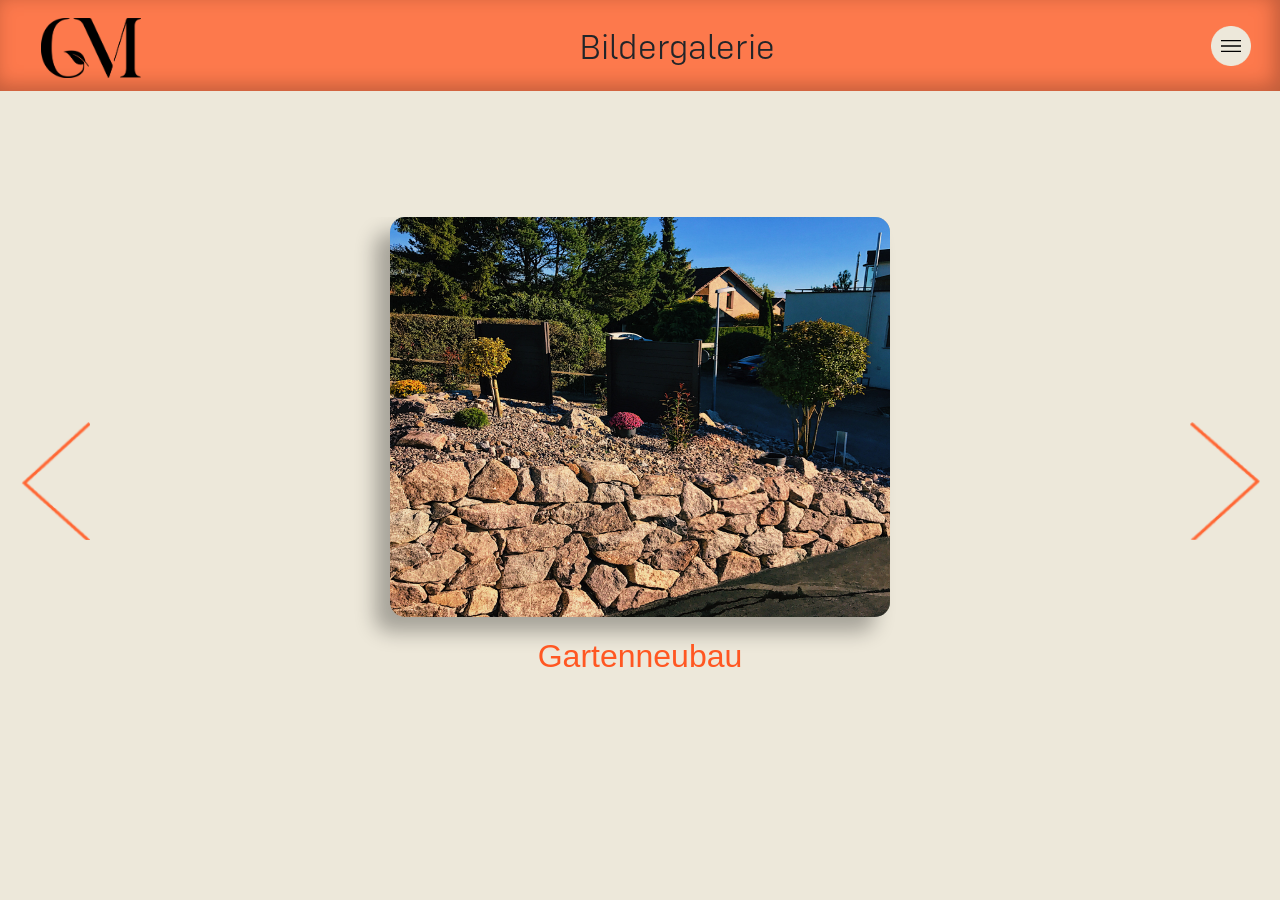
<file: bildergalerie.html>
<!DOCTYPE html>
<html lang="en" dir="ltr">
<head>
<meta charset="utf-8">
<meta name="viewport" content="width=device-width">
<title>Bildergalerie</title>
<link rel="shortcut icon" type="image/png" href="images/favicon.png">
<link href="https://fonts.googleapis.com/css?family=Montserrat&display=swap" rel="stylesheet">
<link href="https://fonts.googleapis.com/css?family=Open+Sans&display=swap" rel="stylesheet">
<script src="https://ajax.googleapis.com/ajax/libs/jquery/3.4.1/jquery.min.js"></script>
<link rel="stylesheet" href="https://stackpath.bootstrapcdn.com/bootstrap/4.3.1/css/bootstrap.min.css" integrity="sha384-ggOyR0iXCbMQv3Xipma34MD+dH/1fQ784/j6cY/iJTQUOhcWr7x9JvoRxT2MZw1T" crossorigin="anonymous">
<link rel="stylesheet" type="text/css" href="slick/slick/slick.css"/>
<link rel="stylesheet" type="text/css" href="slick/slick/slick-theme.css"/>
<script src="https://stackpath.bootstrapcdn.com/bootstrap/4.3.1/js/bootstrap.min.js" integrity="sha384-JjSmVgyd0p3pXB1rRibZUAYoIIy6OrQ6VrjIEaFf/nJGzIxFDsf4x0xIM+B07jRM" crossorigin="anonymous"></script>
<script type="text/javascript" src="slick/slick/slick.min.js"></script>
<link rel="stylesheet" href="styles.css">
<script>
  $(document).ready(function(){

    $('.dropdown-item, #home, #impressum').click(function(){
       $('.navbar-collapse').collapse('hide');
        $('.menu-icon').toggle();
        $('.heading').toggle();
        $(".navbar-toggler").find('span:first').toggleClass("icon-close navbar-toggler-icon");
     });

    $("button[data-toggle=collapse]").on('click', function(){
      $(this).find('span:first').toggleClass("icon-close navbar-toggler-icon");
      $('.menu-icon').toggle();
      $('.heading').toggle();
    });

    $('.gallery-slider').slick({
      dots:false,
      arrows:true,
      nextArrow:'<img src="images/right.png" class="arrow_next">',
      prevArrow:'<img src="images/left.png" class="arrow_prev">',
      infinite: true,
      autoplay: true,
      autoplaySpeed: 4000,
      speed: 900,
      slidesToShow: 1,
      slidesToScroll: 1,
  });

  });
</script>

</head>

<body>

  <header>
    <div class="container-fluid header-section" id="header-section">
      <nav class="navbar fixed-top navbar-light bg-light">
        <div class="navbar-brand">
          <a href="#"><img src="images/nav-icon.png" alt="logo" class="nav-icon"></a>
        <img src="images/menu-icon.png" alt="logo" class="menu-icon">
      </div>
      <span class="heading align-items-center">Bildergalerie</span>

      <button class="navbar-toggler" type="button" data-toggle="collapse" data-target="#menu" aria-controls="menu" aria-expanded="false" aria-label="Toggle navigation">
        <span class="navbar-toggler-icon"></span>
      </button>

      <div class="collapse navbar-collapse" id="menu">

        <ul class="navbar-nav ml-auto mt-2 mt-lg-0 nav-list">
          <li class="nav-item">
            <a class="nav-link" id="home" href="index.html">Home</a>
          </li>
          <li class="nav-item">
            <a class="nav-link" id="home" href="news.html">News</a>
          </li>
          <li class="nav-item">
            <a class="nav-link" href="bildergalerie.html">Bildergalerie</a>
          </li>
          <li class="nav-item">
            <a class="nav-link nav-gallery" href="gartenneubau.html">Gartenneubau</a>
          </li>
          <li class="nav-item">
            <a class="nav-link nav-gallery" href="gartenumanderung.html">Gartenumänderung</a>
          </li>
          <li class="nav-item">
            <a class="nav-link nav-gallery" href="gartenunterhalt.html">Gartenunterhalt</a>
          </li>
          <li class="nav-item">
            <a class="nav-link nav-gallery" href="teich.html">Teich- & Poolbau</a>
          </li>
          <li class="nav-item">
            <a class="nav-link nav-gallery" href="gartenausgestaltung.html">Gartenausgestaltung</a>
          </li>
          <li class="nav-item">
            <a class="nav-link nav-gallery" href="spielplatzbau.html">Spielplatzbau</a>
          </li>
        </ul>
      </div>
    </nav>
  </div>
  </header>

  <main>

    <div class="bildergalerie-main">
      <div class="gallery-slider d-flex align-items-center justify-content-center">
        <div class="gallery-slide d-flex align-items-center justify-content-center">
          <div>
            <a href="gartenneubau.html"><img src="gallery/gartenneubau/gartenneubau5.jpg" alt="" class="slider-img"></a>
            <a href="gartenneubau.html" class="slider-text"> <h2 class="text-slider">Gartenneubau</h2> </a>
          </div>
        </div>
        <div class="gallery-slide d-flex align-items-center justify-content-center">
          <div>
            <a href="gartenumanderung.html"><img src="gallery/gartenumanderung/gartenumänderung9.jpg" alt="" class="slider-img"></a>
            <a href="gartenumanderung.html" class="slider-text"> <h2 class="text-slider">Gartenumänderung</h2> </a>
          </div>
        </div>
        <div class="gallery-slide d-flex align-items-center justify-content-center">
          <div>
            <a href="gartenunterhalt.html"> <img src="gallery/gartenunterhalt/gartenunterhalt1.jpg" alt="" class="slider-img"></a>
            <a href="gartenunterhalt.html" class="slider-text"> <h2 class="text-slider">Gartenunterhalt</h2> </a>
          </div>
        </div>
        <div class="gallery-slide d-flex align-items-center justify-content-center">
          <div>
            <a href="teich.html"><img src="gallery/teich/teich1.jpg" alt="" class="slider-img"></a>
            <a href="teich.html" class="slider-text"> <h2 class="text-slider">Teich- & Poolbau</h2> </a>
          </div>
        </div>
        <div class="gallery-slide d-flex align-items-center justify-content-center">
          <div>
            <a href="gartenausgestaltung.html"><img src="gallery/gartenausgestaltung/gartenausgestaltung1.jpg" alt="" class="slider-img"></a>
            <a href="gartenausgestaltung.html" class="slider-text"> <h2 class="text-slider">Gartenausgestaltung</h2> </a>
          </div>
        </div>
        <div class="gallery-slide d-flex align-items-center justify-content-center">
          <div>
            <a href="spielplatzbau.html"><img src="gallery/spielplatzbau/spielplatzbau8.jpg" alt="" class="slider-img"></a>
            <a href="spielplatzbau.html" class="slider-text"> <h2 class="text-slider">Spielplatzbau</h2> </a>
          </div>
        </div>
      </div>

    </div>
  </main>

  </body>
</html>
</file>
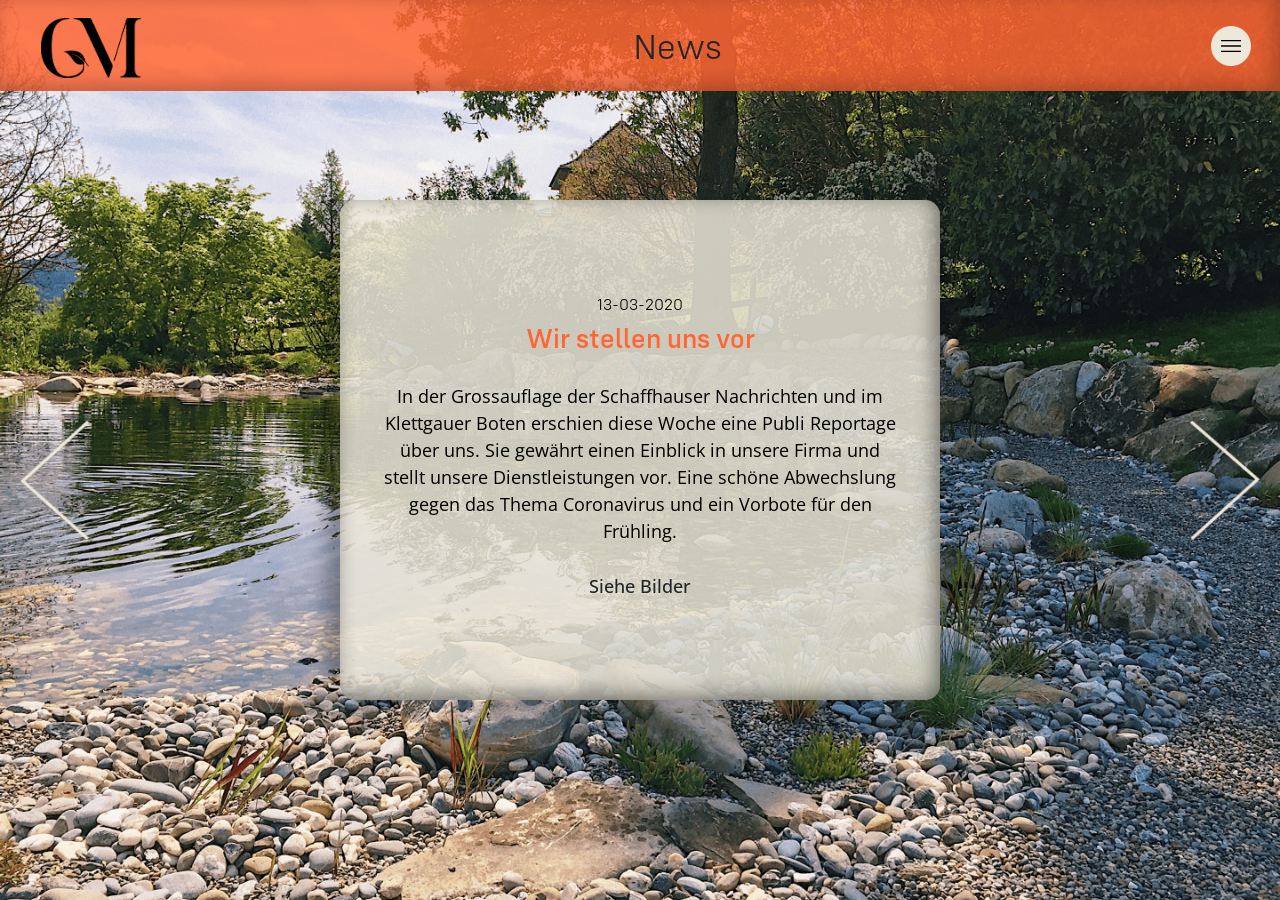
<file: news.html>
<!DOCTYPE html>
<html lang="en" dir="ltr">
<head>
<meta charset="utf-8">
<meta name="viewport" content="width=device-width">
<title>News</title>
<link rel="shortcut icon" type="image/png" href="images/favicon.png">
<link href="https://fonts.googleapis.com/css?family=Montserrat&display=swap" rel="stylesheet">
<link href="https://fonts.googleapis.com/css?family=Open+Sans&display=swap" rel="stylesheet">
<script src="https://ajax.googleapis.com/ajax/libs/jquery/3.4.1/jquery.min.js"></script>
<link rel="stylesheet" href="https://stackpath.bootstrapcdn.com/bootstrap/4.3.1/css/bootstrap.min.css" integrity="sha384-ggOyR0iXCbMQv3Xipma34MD+dH/1fQ784/j6cY/iJTQUOhcWr7x9JvoRxT2MZw1T" crossorigin="anonymous">
<link rel="stylesheet" type="text/css" href="slick/slick/slick.css"/>
<link rel="stylesheet" type="text/css" href="slick/slick/slick-theme.css"/>
<script src="https://stackpath.bootstrapcdn.com/bootstrap/4.3.1/js/bootstrap.min.js" integrity="sha384-JjSmVgyd0p3pXB1rRibZUAYoIIy6OrQ6VrjIEaFf/nJGzIxFDsf4x0xIM+B07jRM" crossorigin="anonymous"></script>
<script type="text/javascript" src="slick/slick/slick.min.js"></script>
<link rel="stylesheet" href="styles.css">
<script>
  $(document).ready(function(){

    $('.dropdown-item, #home, #impressum').click(function(){
       $('.navbar-collapse').collapse('hide');
        $('.menu-icon').toggle();
        $('.heading').toggle();
        $(".navbar-toggler").find('span:first').toggleClass("icon-close navbar-toggler-icon");
     });

    $("button[data-toggle=collapse]").on('click', function(){
      $(this).find('span:first').toggleClass("icon-close navbar-toggler-icon");
      $('.menu-icon').toggle();
      $('.heading').toggle();
    });

    $('.news-slider').slick({
      dots:false,
      arrows:true,
      nextArrow:'<img src="images/next.png" class="arrow_next">',
      prevArrow:'<img src="images/prev.png" class="arrow_prev">',
      infinite: true,
      autoplay: true,
      autoplaySpeed: 5000,
      speed: 900,
      slidesToShow: 1,
      slidesToScroll: 1,
  });

  });
</script>

</head>

<body>

  <header>
    <div class="container-fluid header-section" id="header-section">
      <nav class="navbar fixed-top navbar-light bg-light">
        <div class="navbar-brand">
          <a href="#"><img src="images/nav-icon.png" alt="logo" class="nav-icon"></a>
        <img src="images/menu-icon.png" alt="logo" class="menu-icon">
      </div>
      <span class="heading align-items-center">News</span>

      <button class="navbar-toggler" type="button" data-toggle="collapse" data-target="#menu" aria-controls="menu" aria-expanded="false" aria-label="Toggle navigation">
        <span class="navbar-toggler-icon"></span>
      </button>

      <div class="collapse navbar-collapse" id="menu">

        <ul class="navbar-nav ml-auto mt-2 mt-lg-0 nav-list">
          <li class="nav-item">
            <a class="nav-link" id="home" href="index.html">Home</a>
          </li>
          <li class="nav-item">
            <a class="nav-link" id="home" href="news.html">News</a>
          </li>
          <li class="nav-item">
            <a class="nav-link" href="bildergalerie.html">Bildergalerie</a>
          </li>
          <li class="nav-item">
            <a class="nav-link nav-gallery" href="gartenneubau.html">Gartenneubau</a>
          </li>
          <li class="nav-item">
            <a class="nav-link nav-gallery" href="gartenumanderung.html">Gartenumänderung</a>
          </li>
          <li class="nav-item">
            <a class="nav-link nav-gallery" href="gartenunterhalt.html">Gartenunterhalt</a>
          </li>
          <li class="nav-item">
            <a class="nav-link nav-gallery" href="teich.html">Teich- & Poolbau</a>
          </li>
          <li class="nav-item">
            <a class="nav-link nav-gallery" href="gartenausgestaltung.html">Gartenausgestaltung</a>
          </li>
          <li class="nav-item">
            <a class="nav-link nav-gallery" href="spielplatzbau.html">Spielplatzbau</a>
          </li>
        </ul>
      </div>
    </nav>
  </div>
  </header>

  <main>

    <div class="news-main">

      <div class="news-slider d-flex align-items-center justify-content-center">

        <!-- <div class="d-flex align-items-center justify-content-center">
          <div class="flip-card-4">
            <div class="flip-card-inner">
              <div class="flip-card-front d-flex align-items-center justify-content-center">
                <div>
                  <h1 class="news-date">30-03-2020</h1>
                  <h1 class="card-title">WIR SUCHEN DICH!</h1>
                  <p class="card-para service-para">Du gestaltest gern etwas neues? Du hast Freude in der Natur und in schönen Gärten zu arbeiten? Du siehst am Abend gerne was du am Tag geleistet hast? Du bist bereit unsere Kundschaft zu begeistern? Du bist offen und freundlich? Dann suchen wir DICH! Wir suchen motivierte Berufsfachleute aus der Grünen Branche. Ob Kundengärtner, Hilfsgärtner, Landschaftsgärtner oder Junggärtner. Wir bieten attraktive Anstellungsbedingungen mit diversen Benefits. Kontaktiere uns hier:</p>
                  <a href="index.html#contact_form" class="mail"> <h4 class="card-para">Zum Anfrageformular</h4> </a>
                </div>
              </div>
            </div>
          </div>
        </div> -->

        <div class="d-flex align-items-center justify-content-center">
          <div class="flip-card-4">
            <div class="flip-card-inner">
              <div class="flip-card-front d-flex align-items-center justify-content-center">
                <div>
                  <h1 class="news-date">13-03-2020</h1>
                  <h1 class="card-title">Wir stellen uns vor</h1>
                  <p class="card-para service-para">In der Grossauflage der Schaffhauser Nachrichten und im Klettgauer Boten erschien diese Woche eine Publi Reportage über uns. Sie gewährt einen Einblick in unsere Firma und stellt unsere Dienstleistungen vor. Eine schöne Abwechslung gegen das Thema Coronavirus und ein Vorbote für den Frühling.</p>
                  <a href="article-news.html" class="mail"> <h4 class="card-para">Siehe Bilder</h4> </a>
                </div>
              </div>
            </div>
          </div>
        </div>

        <div class="d-flex align-items-center justify-content-center">
          <div class="flip-card-4">
            <div class="flip-card-inner">
              <div class="flip-card-front d-flex align-items-center justify-content-center">
                <div>
                  <h1 class="news-date">01-03-2020</h1>
                  <h1 class="card-title">Neue Mitarbeiter</h1>
                  <p class="card-para service-para">Wir heissen Alexander Graf und Fabrizio Nigro herzlich Willkommen in unserem Team. Wir freuen uns sie zu unserem Team zählen zu dürfen und wünschen beiden einen guten Start.</p>
                  <a href="team-news.html" class="mail"> <h4 class="card-para">Siehe Bilder</h4> </a>
                </div>
              </div>
            </div>
          </div>
        </div>

        <div class="d-flex align-items-center justify-content-center">
          <div class="flip-card-4">
            <div class="flip-card-inner">
              <div class="flip-card-front d-flex align-items-center justify-content-center">
                <div>
                  <h1 class="news-date">02-02-2020</h1>
                  <h1 class="card-title">Neues Design</h1>
                  <p class="card-para service-para">Aus Hablützel Gartenbau wird Gartenmanufactur AG. Neue Firma heisst auch neues Design. Wir sind stolz Ihnen unseren neuen Firmenauftritt präsentieren zu dürfen. Ein herzliches Dankeschön geht an die Firma Eclipse Studios und Riglin Beschriftungen in Schaffhausen und an alle kreativen Köpfe die ihren Teil zu diesem tollen Resultat beigetragen haben.</p>
                  <a href="second-news.html" class="mail"> <h4 class="card-para">Siehe Bilder</h4> </a>
                </div>
              </div>
            </div>
          </div>
        </div>

        <div class="d-flex align-items-center justify-content-center">
          <div class="flip-card-4">
            <div class="flip-card-inner">
              <div class="flip-card-front d-flex align-items-center justify-content-center">
                <div>
                  <h1 class="news-date">02-02-2020</h1>
                  <h1 class="card-title">Operative Tätigkeit</h1>
                  <p class="card-para service-para">Es ist soweit! Die Gartenmanufactur AG startet ab 02.02.2020 Ihre operative Tätigkeit. Wir freuen uns auf viele schöne Gärten, langjährige Kundenbeziehungen und alle Ideen und Projekte die wir zusammen mit Ihnen umsetzen dürfen.</p>
                  <a href="first-news.html" class="mail"> <h4 class="card-para">Siehe Bilder</h4> </a>
                </div>
              </div>
            </div>
          </div>
        </div>



      </div>
    </div>
  </main>

  </body>
</html>
</file>
<file: styles.css>
@font-face {
  font-family: config;
  src: url('fonts/config-medium.otf');
}
@font-face {
  font-family: config-light;
  src: url('fonts/config-light.otf');
}
body{
  padding: 0;
  margin: 0;
  overflow-x: hidden;
}
.container-fluid{
  padding-left: 0px;
  padding-right: 0px;
}
.col, .col-lg-4{
  padding-left: 0;
  padding-right: 0;
}
.row{
  margin-left: 0;
  margin-right: 0;
}

/* Nav Bar */

.bg-light {
  background-color:rgba(255, 102, 51, 0.85)!important;
  box-shadow: -30px -30px 20px rgba(0, 0, 0, 0.4), inset -5px -5px 20px rgba(0, 0, 0, 0.25);
}
.nav-icon{
  width: 100px;
  height: 60px;
}
.menu-icon{
  display: none;
  width: 150px;
  height: 90px;
  position: relative;
  left: -100px;
  z-index: 9998;
}
.nav-list{
  height: 100vh;
  padding-top: 8%;
}
#menu{
  background-color: #EDE8DA;
  position: absolute;
  z-index: 9997;
  top: 0;
  left: 0;
  width: 100%;
}
.navbar-light .navbar-toggler-icon {
  background-image: url('images/menu.png');
  width: 40px;
  height: 40px;
}
.navbar-light .icon-close {
  background-image: url('images/close.png');
  width: 40px;
  height: 40px;
  display: inline-block;
  vertical-align: middle;
  content: "X";
  color: orange;
  background-size: 100% 100%;
  z-index: 9998;
}
.navbar-light .navbar-nav .nav-link {
  text-align: center;
  font-family: 'config';
  font-style: normal;
  font-weight: bold;
  color: black;
  font-size: 2.4em;
}
.navbar-light .navbar-nav .nav-link:focus, .navbar-light .navbar-nav .nav-link:hover {
  color: rgb(255, 69, 0);
  outline: 0;
}
.navbar-light .navbar-brand {
    padding-left: 2%;
    padding-top: 10px;
}
.navbar-light .navbar-toggler{
  color: transparent;
  border-color: transparent;
  outline: none;
  z-index: 9999
}
.navbar-nav .dropdown-menu{
  text-align: center;
  font-size: 18px;
  outline: none;
  background-color: #EDE8DA;
  border: 1px solid transparent;
}
.dropdown-item{
  font-family: 'config-light';
  font-size: 20px;
}
.dropdown-item:hover{
   color: rgb(255, 69, 0);
   background-color: #EDE8DA;
   outline: 0;
}
.nav-link.dropdown-toggle.services{
  padding-bottom: 0;
}
.nav-link.dropdown-toggle.uber{
  padding-bottom: 0;
}
.dropdown-menu{
  padding: 0;
  margin: 0;
}
.dropdown-item{
  padding: 0;
}

/* Header Section */

#header-section{
  max-width: auto;
  padding-left: 0px;
  padding-right: 0px;
}
.heading{
  font-family: 'config-light';
  font-style: normal;
  font-weight: 300;
  font-size: 36px;
}
.first{
  background-image: url('images/home.jpg');
  height: 100vh;
  background-position: center;
  background-size: cover;
}
.second{
  background-image: url('images/home2.jpg');
  height: 100vh;
  background-position: center;
  background-size: cover;
}
.third{
  background-image: url('images/home3.jpg');
  height: 100vh;
  background-position: center;
  background-size: cover;
}
 .flip-card{
  perspective: 1000px;
  outline: none;
  width: 425px;
  height: 440px;
  -webkit-perspective: 1000px;
  -o-perspective: 1000px;
  -moz-perspective: 1000px;
}
.flipCard{
  width: 500px;
  height: 450px;
  perspective: 1000px;
  outline: none;
  background: transparent;
  z-index: 99;
  left: 170px;
  position: absolute;
  -webkit-perspective: 1000px;
  -o-perspective: 1000px;
  -moz-perspective: 1000px;
}
.flip-card-inner {
  position: relative;
  width: 100%;
  height: inherit;
  text-align: center;
  transition: transform 0.8s;
  transform-style: preserve-3d;
  -webkit-transform-style: preserve-3d;
  -webkit-transition: -webkit-transform 0.8s;
  -o-transform-style: preserve-3d;
  -o-transition: -o-transform 0.8s;
  -moz-transform-style: preserve-3d;
  -moz-transition: -moz-transform 0.8s;
}
.flip-card:hover .flip-card-inner {
  transform: rotateY(180deg);
  -webkit-transform: rotateY(180deg);
  -moz-transform: rotateY(180deg);
}
.flipCard:hover .flip-card-inner {
  transform: rotateY(180deg);
  -webkit-transform: rotateY(180deg);
  -moz-transform: rotateY(180deg);
}
.flip-card-2:hover .flip-card-inner {
  transform: rotateY(180deg);
  -webkit-transform: rotateY(180deg);
  -moz-transform: rotateY(180deg);
}
.flipCard-front, .flipCard-back {
  background-color: rgba(237, 232, 218, 0.85);
  box-shadow: -15px -15px 20px rgba(0, 0, 0, 0.3), inset -5px -5px 20px rgba(0, 0, 0, 0.47);
  border-radius: 15px;
  width: 100%;
  height: 100%;
  position: absolute;
  backface-visibility: hidden;
  color: black;
  -moz-backface-visibility: hidden;
  -webkit-backface-visibility: hidden;
  -o-backface-visibility: hidden;
}
.flip-card-front, .flip-card-back {
  background-color: rgba(237, 232, 218, 0.85);
  box-shadow: -15px -15px 20px rgba(0, 0, 0, 0.3), inset -5px -5px 20px rgba(0, 0, 0, 0.47);
  border-radius: 15px;
  width: 100%;
  height: 100%;
  position: absolute;
  backface-visibility: hidden;
  color: black;
  -moz-backface-visibility: hidden;
  -webkit-backface-visibility: hidden;
  -o-backface-visibility: hidden;
}
.flip-card-back,.flipCard-back {
  transform: rotateY(180deg);
  -webkit-transform: rotateY(180deg);
  -moz-transform: rotateY(180deg);
}
.carousel-control-next-icon{
  background-image: url('images/next.png');
  width: 75px;
  height: 128px;
  position: absolute;
  right: 20px;
}
.carousel-control-prev-icon{
  width: 75px;
  height: 128px;
  background-image: url('images/prev.png');
  position: absolute;
  left: 20px;
}
.card-body{
  padding: 0;
}
.menu-icon-2{
  width: 350px;
  height: 230px;
}
.card-title{
  font-family: 'config';
  color: #ff6633;
  font-size: 1.75rem;
}
.card-para{
  font-size: 18px;
  font-family: 'Open Sans';
  outline: none;
}
.mobile-para{
  font-size: 22px;
  font-family: 'Open Sans';
}
.main-para{
  padding: 0 2%;
}
.arrow_next{
  position: absolute;
  bottom: 40%;
  right: 20px;
  z-index: 99;
  width: 70px;
  height: 120px;
}
.arrow_prev{
  position: absolute;
  bottom: 40%;
  left: 20px;
  z-index: 99;
  width: 70px;
  height: 120px;
}

/* Services Section */

.gartenplanung-main{
  background-image: url('images/gartenplanung.png');
  background-size: cover;
  background-position: center;
  height:100vh;
  padding-left: 10%;
}
.gartenneubau-main{
  background-image: url('images/gartenneubau.jpg');
  background-size: cover;
  background-position: center;
  height:100vh;
  padding-left: 10%;
}
.gartenumanderung-main{
  background-image: url('images/gartenumanderung.jpg');
  background-size: cover;
  background-position: center;
  height:100vh;
  padding-left: 10%;
}
.gartenunterhalt-main{
  background-image: url('images/gartenunterhalt.jpg');
  background-size: cover;
  background-position: center;
  height:100vh;
  padding-left: 10%;
}
.gartenausgestaltung-main{
  background-image: url('images/gartenausgestaltung.jpg');
  background-size: cover;
  background-position: center;
  height:100vh;
  padding-left: 10%;
}
.spielplatzbau-main{
  background-image: url('images/spielplatzbau.jpg');
  background-size: cover;
  background-position: center;
  height:100vh;
  padding-left: 10%;
}
.teich-main{
  background-image: url('images/teich.jpg');
  background-size: cover;
  background-position: center;
  height:100vh;
  padding-left: 10%;
}
.terrassenbau-main{
  background-image: url('images/terrassenbau.jpg');
  background-size: cover;
  background-position: center;
  height:100vh;
  padding-left: 10%;
}
.para{
  padding: 0 7%;
}
ul.service-list{
  text-align: left;
  padding-right: 10px;
  padding-top: 20px;
}
.service-para{
  padding: 15px 7%;
}
.contact-button{
  z-index: 20;
  padding-bottom: 10%;
}
.contact-image{
  width: 110px;
  height: 80px;
  z-index: 20;
}
.gallery-link{
  padding: 7% 0 0;
  text-align: right;
}

/* Leitbild Section */

.leitbild-main{
  background-image: url('images/leitbild.jpg');
  background-size: cover;
  background-position: center;
  height:100vh;
}
.flip-card-4{
  perspective: 1000px;
  outline: none;
  width: 600px;
  height: 500px;
}

/* Team Section */

.team{
  background-image: url('images/team.jpg');
  background-size: cover;
  background-position: center;
  height:100vh;
}
.card-5{
  background-color: transparent;
  border: 1px transparent;
  z-index: 99;
}
.card-inner{
  background-color: rgba(237, 232, 218, 0.85);
  box-shadow: -15px 15px 20px rgba(0, 0, 0, 0.3), inset -5px -5px 20px rgba(0, 0, 0, 0.47);
  position: relative;
  border-radius: 15px;
  width: 100%;
  height: 100%;
  text-align: center;
  transition: transform 0.8s;
  transform-style: preserve-3d;
}
.team-text{
  font-size: 18px;
  font-family: 'Open Sans';
}
.rounded-img{
  width: 200px;
  height: 200px;
}
.slick-slide img{
  display: initial;
}
.slider-team{
  height: 100vh;
}

/*  News Section  */

.news-main{
  background-image: url('images/news.png');
  background-position: center;
  height: 100vh;
  background-repeat: no-repeat;
  background-size: cover;
}

/* Jobs Section */

.jobs{
  background-image: url('images/jobs.jpg');
  background-size: cover;
  background-position: center;
  height:100vh;
}
.main-jobs{
  transform: translate(0%, 27%);
}
.jobs-para{
  margin-bottom: 0!important;
}
.job-para{
  padding: 15px 7%;
}

/* Form Section */

.myForm{
  background-image: url('images/kontakt.jpg');
  background-size: cover;
  height: 100vh;
  width: 100vw;
  padding-top: 5%;
}
.form{
  background-color: rgba(237, 232, 218, 0.85);
  box-shadow: -15px -15px 20px rgba(0, 0, 0, 0.3), inset -5px -5px 20px rgba(0, 0, 0, 0.47);
  width: 80%;
  border-radius: 15px;
}
.form-heading{
  padding: 2% 3%;
  padding-bottom: 1%;
}
.form-control{
  background-color: transparent;
  border: 0;
  color: black;
  margin-left: 4%;
  width: 90%;
  font-size: 18px;
  border-bottom: 3px solid #FF4500;
  transform: matrix(1, 0, 0, 1, 0, 0);
  outline: none;
}
.form-control::-webkit-input-placeholder{
   color: black;
}
.form-group{
  margin-bottom: 0.75rem;
}
textarea.form-control{
  height: auto;
}
.select{
  width: 95%;
  margin-left: 2%;
}
.senden{
  padding-bottom: 3%;
}
.submit-btn{
  text-align: center;
  background-color: rgba(255, 69, 0, 0.51);
  margin: 0 auto;
  padding: 1%;
  font-size: 20px;
}
.submit-btn:hover{
  background-color: rgba(255, 69, 0);
}
.error{
  margin-left: 4%;
  color: red;
}
#sent{
  color: rgb(255, 125, 81);
  display: none;
  padding: 10%;
  font-size: 2em;
  font-weight: 700;
  text-align: center;
}

/* Address Section */

.main-address{
  height: 100vh;
  background-image: url('images/gartenplanung.jpg');
  background-size: cover;
  background-position: center;
}
.address{
  width: 370px;
  height: 350px;
  background-color: rgba(237, 232, 218, 0.85);
  box-shadow: -15px -15px 20px rgba(0, 0, 0, 0.3), inset -5px -5px 20px rgba(0, 0, 0, 0.47);
  border-radius: 15px;
  text-align: center;
  font-family: 'config';
  margin: 0 auto;
  transform: translate(0px, 125px);
}
.social-links{
  margin: 0 auto;
  width: 180px;
  height: 200px;
  transform: translate(0px, 150px);
}
.heading-address{
  padding-bottom: 5%;
}
.mail{
  color: #212529;
  outline: none;
}
.mail:hover{
  color: #FF5722;
  text-decoration: underline;
}
.facebook{
  margin-right: 35px;
  width: 60px;
}
.instagram{
  width: 70px;
}

/* Impressum Section */

.main-impressum{
  background-image: url('images/impressum.jpg');
  background-size: cover;
  height: 100vh;
  width: 100vw;
}
.impressum{
  position: absolute;
  left: 50%;
  transform: translate(-50%,27%);
  background-color: rgba(237, 232, 218, 0.85);
  box-shadow: -15px -15px 20px rgba(0, 0, 0, 0.3), inset -5px -5px 20px rgba(0, 0, 0, 0.47);
  border-radius: 15px;
  text-align: center;
  font-family: 'config';
  width: 600px;
  height: 530px;
}
.heading-impressum{
  padding-top: 4%;
}
.footer-links{
  padding-bottom: 2%;
}
.footer-list{
  list-style-type: none;
  font-family: 'config-light';
  font-size: 18px;
  padding: 0;
}
.description{
  font-family: 'config-light';
  font-size: 20px;
}

/* Bildergalerie Section */

.nav-gallery{
  font-weight: normal!important;
  font-family: config-light!important;
  font-size: 1.5em!important;
}
.gallery-main{
  background-color: #EDE8DA;
}
.grid-item {
	width: 300px;
	padding: 15px;
}
.gallery a img{
	height:250px;
	transition:1s;
  border-radius: 15px;
  box-shadow: -15px 15px 20px rgba(0, 0, 0, 0.3), inset -5px -5px 20px rgba(0, 0, 0, 0.47);
}
.gallery img:hover{
	filter:grayscale(100%);
	transform:scale(1.1);
}
.gallery{
	box-sizing:border-box;
  margin: 0 auto;
  padding-top: 7%;
}
.bildergalerie-main{
  height: 100vh;
  width: 100vw;
  background-color: #EDE8DA;
}
#lg-download{
  display: none;
}
#lg-share{
  display: none;
}
.main-spielplatzbau, .operative, .neues{
  height: 100vh;
}
.gallery-slider, .news-slider{
  height: 100vh!important;
}
.slider-img{
  width: 500px;
  height: 400px;
  border-radius: 15px;
  box-shadow: -15px 15px 20px rgba(0, 0, 0, 0.3), inset -5px -5px 20px rgba(0, 0, 0, 0.47);
}
.text-slider{
  margin-top: 4%;
}
.slider-text{
  color: #FF5722;
  text-align: center;
  outline: none;
}
.slider-text:hover{
  color: #FF5722;
}
.slick-slide{
  height: -webkit-fill-available;
}
.news-date{
  font-size: 16px;
  font-family: 'config-light';
  color: #000;
  font-weight: lighter;
}


/*------------------------ Small Laptop and Tablets Breakpoint -----------------------------*/

@media only screen and (max-width : 1024px){
  .flip-card{
    height: 375px;
    width: 340px;
  }
  .flipCard{
    height: 420px;
    width: 340px;
  }
  .menu-icon-2{
    width: 300px;
  }
  .card-para{
    font-size: 15px;
  }
  .mobile-para{
    font-size: 18px;
  }
  .flip-card-4{
    height: 435px;
    width: 525px;
  }
  .contact-image{
    width: 90px;
    height: 70px;
  }
  .myForm{
    padding-top: 10%;
  }
  .form-control{
    font-size: 16px;
  }
  .impressum{
    width: 550px;
    height: 500px;
    transform: translate(-50%,25%)
  }
  .description{
    font-size: 1.2rem
  }
  .gallery{
    padding-top: 10%;
  }
  .main-spielplatzbau{
    height: fit-content;
  }
}

/*------------------------------- Mobile Breakpoint -------------------------------------*/

@media only screen and (min-width : 320px) and (max-width : 480px) {
.navbar{
  padding-right: 0;
}
.navbar-light .navbar-brand {
    padding-left: 0;
}
.nav-icon {
    width: 65px;
    height: 40px;
}
.heading{
  font-size: 17px;
}
.navbar-light .navbar-toggler-icon {
  width: 30px;
  height: 30px;
}
.navbar-light .icon-close {
  width: 30px;
  height: 30px;
}
.menu-icon {
  width: 90px;
  height: 50px;
  left: -75px;
}
.nav-list{
  padding-top: 32%;
}
.navbar-light .navbar-nav .nav-link{
  font-size: 25px;
}
.dropdown-item{
  font-size: 18px;
}
.first{
  background-image: url('images/home-mobile.png');
}
.second{
  background-image: url('images/home-mobile2.png');
}
.third{
  background-image: url('images/home-mobile3.png');
}
.flip-card, .flipCard{
  width: 275px;
  height: 380px;
  position: absolute;
  left: 50%;
  transform: translate(-50%, 25%);
  padding: 0;
}
.gartenplanung-main, .gartenneubau-main, .terrassenbau-main, .teich-main, .spielplatzbau-main, .gartenunterhalt-main, .gartenumanderung-main, .gartenausgestaltung-main{
  padding-left: 0;
}
.gartenplanung-main{
  background-image: url('images/gartenplanung-mobile.jpg');
}
.gartenneubau-main{
  background-image: url('images/gartenneubau-mobile.jpg');
}
.gartenausgestaltung-main{
  background-image: url('images/gartenausgestaltung-mobile.jpg');
}
.gartenumanderung-main{
  background-image: url('images/gartenumanderung-mobile.jpg');
}
.gartenunterhalt-main{
  background-image: url('images/gartenunterhalt-mobile.jpg');
}
.teich-main{
  background-image: url('images/teich-mobile.jpg');
}
.terrassenbau-main{
  background-image: url('images/terrassenbau-mobile.jpg');
}
.spielplatzbau-main{
  background-image: url('images/spielplatzbau-mobile.jpg');
}
.leitbild-main{
  background-image: url('images/leitbild-mobile.jpg');
}
.team{
  background-image: url('images/team-mobile.jpg');
}
.jobs{
  background-image: url('images/jobs-mobile.jpg');
}
.myForm{
  background-image: url('images/kontakt-mobile.jpg');
}
.main-address{
  background-image: url('images/gartenplanung-mobile.png');
}
.impressum-main{
  background-image: url('images/impressum-mobile.jpg');
}
.align-self-center{
  align-self: auto!important;
}
.w-100{
  width: auto!important;
}
.carousel-control-next , .carousel-control-prev{
  align-items: flex-end;
  bottom: 100px;
}
.carousel-control-next-icon, .carousel-control-prev-icon{
  width: 15px;
  height: 40px;
  bottom: -25px!important;
}
.arrow_next, .arrow_prev{
  width: 15px;
  height: 40px;
  align-items: flex-end;
  bottom: 70px;
}
.menu-icon-2{
  width: 230px;
  height: 180px;
}
.card-title{
  font-size: 1.5rem;
}
.news-date{
  font-size: 12px;
}
.card-para,.team-text{
  font-size: 14px;
}
.main-para{
  font-size: 13px;
  padding: 0 3px;
  margin-bottom: 0.5rem;
}
.mobile-para{
  font-size: 16px;
  font-family: 'Open Sans'
}
.contact-button{
  position: relative;
  transform: translate(-36%,0);
  padding-bottom: 12%;
}
.contact-image{
  width: 70px;
  height: 60px;
}
.contact-btn{
  position: absolute;
  right: 40%;
  margin-top: 38%;
}
.rounded-img{
  width: 150px;
  height: 150px;
}
.flip-card-4{
  width: 275px;
  height: 380px;
}
.myForm{
  padding-top: 21%;
}
.form-heading{
  font-size: 20px;
}
.form-group{
  margin-bottom: 0.75rem;
}
.form-control{
  font-size: 15px;
  padding: 0;
  height: calc(1em + .70rem + 1px);
}
textarea.form-control{
  height: calc(1em + .70rem + 1px);
}
.submit-btn{
  font-size: 15px;
}
.address{
  width: 250px;
  height: 250px;
}
.senden{
  padding-bottom: 3%;
}
.footer{
  font-size: 1rem;
}
.facebook{
  margin:0 30px;
  width: 40px;
}
.instagram{
  width: 50px;
}
.impressum{
  transform: translate(-50%, 30%);
  width: 290px;
  height: 400px;
}
.heading-impressum{
  font-size: 1.5rem;
}
.footer-heading{
  font-size: 20px;
}
.description{
  font-size: 15px;
}
#sent{
  padding: 25% 21px;
  font-size: 24px;
}
.gallery{
  padding-top: 20%;
}
.nav-gallery{
  font-size: 20px!important;
}
.slider-img{
  width: 250px;
  height: 300px;
}
.text-slider{
  font-size: 1.5rem;
  margin-top: 8%;
}
.main-spielplatzbau, .neues{
  height: fit-content;
}
.job-para{
  font-size: 12px!important;
  padding: 0px 7%;
}
.jobs-heading{
  font-size: 17px!important;
}
}
</file>
